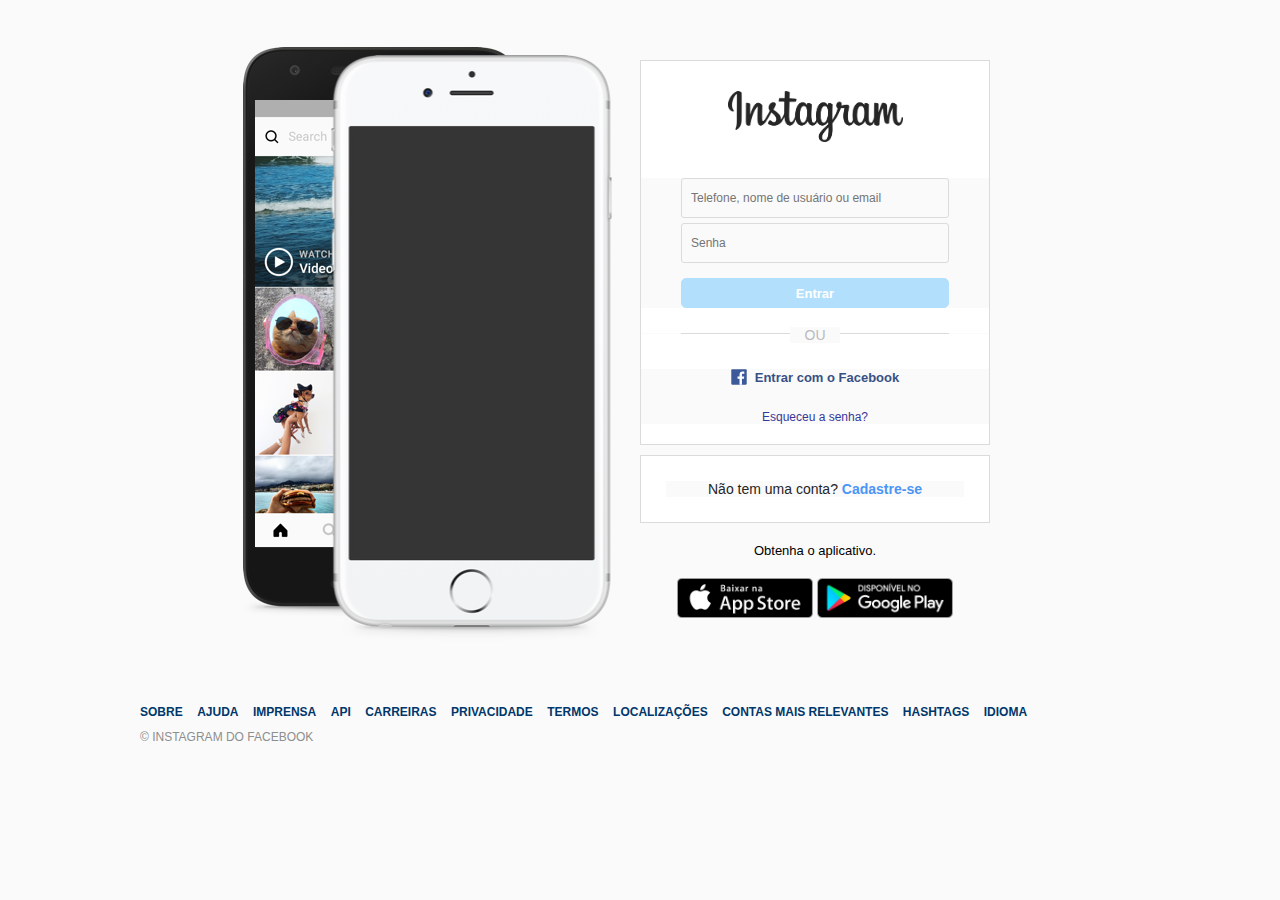
<file: Clone_Instagram/index.html>
<!DOCTYPE html>
<html lang="en">
<head>
  <meta charset="UTF-8">
  <meta name="viewport" content="width=device-width, initial-scale=1.0, maxmum-scale=1, user-scalable=no">
  <title>Instagram</title>
  <link rel="shortcut icon" href="img/favicon.png" />
  <link rel="stylesheet" href="css/styles.css">
</head>
<body>
  <main>
    <div id="main-container">
      <!-- BANNER LATERAL -->
      <div id="banner-container">
        <img src="img/imagem_cel_exterior.png" alt="Crie uma conta no Instagram">
      </div>
      <!-- FORM DE LOGIN E REGISTRO -->
      <div id="form-container">
        <div id="form-box">
          <img id="logo-insta" src="img/logo_instagram.png" alt="Instagram">
          <form id="login-form">
            <input type="text" name="username" placeholder="Telefone, nome de usuário ou email">
            <input type="password" name="password" placeholder="Senha">
            <input type="submit" value="Entrar">
          </form>
          <div class="separator">
            <div class="line"></div>
            <span>Ou</span>
          </div>
          <div id="other-links">
            <div id="facebook-login">
              <a href="#">
                <img src="img/logo_facebook.svg" alt="Facebook">
                <span>Entrar com o Facebook</span>
              </a>
            </div>
            <div id="forgot-pass">
              <a href="#">Esqueceu a senha?</a>
            </div>
          </div>
        </div>
        <div id="register-container">
          <p>Não tem uma conta? <a href="#">Cadastre-se</a></p>
        </div>
        <div id="get-app-container">
          <p>Obtenha o aplicativo.</p>
          <a href="#">
            <img src="img/botao_apple.png" alt="Apple Store">
          </a>
          <a href="#">
            <img src="img/botao_google_play.png" alt="Google Play">
          </a>
        </div>
      </div>
    </div>
  </main>
  <!-- RODAPÉ E LINKS DE NAVEGAÇÃO -->
  <footer>
    <nav>
      <ul id="footer-links">
        <li><a href="#">Sobre</a></li>
        <li><a href="#">Ajuda</a></li>
        <li><a href="#">Imprensa</a></li>
        <li><a href="#">API</a></li>
        <li><a href="#">Carreiras</a></li>
        <li><a href="#">Privacidade</a></li>
        <li><a href="#">Termos</a></li>
        <li><a href="#">Localizações</a></li>
        <li><a href="#">Contas mais relevantes</a></li>
        <li><a href="#">Hashtags</a></li>
        <li><a href="#">Idioma</a></li>
      </ul>
    </nav>
    <p id="copyright">&copy; Instagram do Facebook</p>
  </footer>
</body>
</html>
</file>
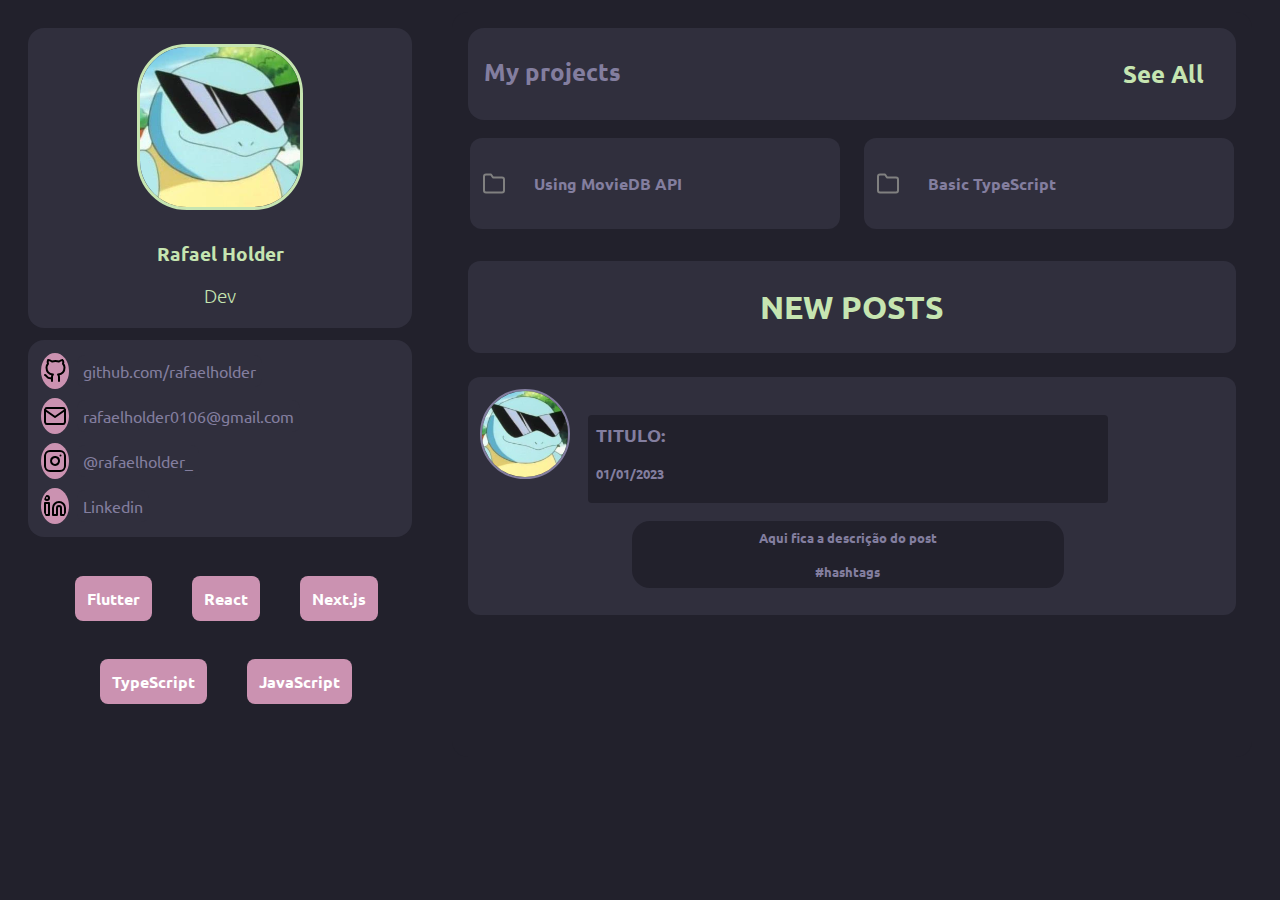
<file: Portifolio/index.html>
<!DOCTYPE html>
<html lang="en">
<head>
    <meta charset="UTF-8">
    <meta http-equiv="X-UA-Compatible" content="IE=edge">
    <meta name="viewport" content="width=device-width, initial-scale=1.0">
    <link rel="stylesheet" type="text/css" href="styles.css">
    <link rel="preconnect" href="https://fonts.googleapis.com">
    <link rel="preconnect" href="https://fonts.gstatic.com" crossorigin>
    <link rel="preconnect" href="https://fonts.googleapis.com">
    <link rel="preconnect" href="https://fonts.gstatic.com" crossorigin>
    <link rel="preconnect" href="https://fonts.googleapis.com">
    <link rel="preconnect" href="https://fonts.gstatic.com" crossorigin>
    <link href="https://fonts.googleapis.com/css2?family=Roboto:ital,wght@0,100;0,400;0,500;0,700;1,100;1,400&family=Ubuntu:ital,wght@0,300;0,400;0,500;0,700;1,400&display=swap" rel="stylesheet">
    <link rel="preconnect" href="https://fonts.googleapis.com">
    <link rel="preconnect" href="https://fonts.gstatic.com" crossorigin>
    <STYLE>a {text-decoration: none;} </STYLE>
    <title>Meu Portifolio</title>
</head>

<body> 
    <div class="principal">
        
        <div class="container-aside">
            <ul>
                <div class="profile"> 
                    <center>
                        <img class="profile-img" src="assets/test-photo.jpg" alt="">
                        <h3>
                            Rafael Holder 
                            <p>Dev</p> 
                        </h3>
                    </center>
                </div>
                <div class="contact"> 
                    <li class="contact-li"> 
                        <img src="assets/github.svg" alt="Github logo">
                        <a href="https://github.com/rafaelholder" target="_blank"> github.com/rafaelholder </a>
                        
                    </li>
                    <li class="contact-li"> 
                        <img src="assets/mail.svg" alt="Github logo">
                        <a 
                            onclick="{alert('Entrando em contato...')}" 
                            href="https://mail.google.com/mail/u/1/#inbox?compose=CllgCJfpKbMsShmmGGwBdDHHzxLJwlZfwjggcwFkkgnVDQpDBtgFLxlBPpWXcSTvQwPTfnwJsWL" 
                            target="_blank"> rafaelholder0106@gmail.com 
                        </a>
                    </li>
                    <li class="contact-li">
                        <img src="assets/instagram.svg" alt="Instagram logo">
                        <a href=" https://www.instagram.com/rafaelholder_/" target="_blank"> @rafaelholder_</a>
                    </li>
                    <li class="contact-li"> 
                        <img src="assets/linkedin.svg" alt="linkedin logo">
                        <a href="https://github.com/rafaelholder" target="_blank"> Linkedin </a>
                    </li> 
                </div>
                <center>
                    <div class="tecnologias">
                        <li class="row"> 
                            <a 
                                href="https://github.com/rafaelholder?tab=repositories&q=Flutter&type=&language=&sort=" 
                                target="_blank">
                                <h3>
                                    Flutter
                                </h3>
                            </a>
                            <a 
                                href="https://github.com/rafaelholder?tab=repositories&q=React&type=&language=&sort=" 
                                target="_blank">
                                <h3>
                                    React
                                </h3>
                            </a>
                            <a 
                                href="https://github.com/rafaelholder?tab=repositories&q=Next+js&type=&language=&sort=" 
                                target="_blank">
                                <h3>
                                    Next.js
                                </h3>
                            </a>
                           
                        </li>
                        <li class="row"> 
                            <a 
                                href="https://github.com/rafaelholder?tab=repositories&q=TypeScript&type=&language=&sort=" 
                                target="_blank">
                                <h3>
                                    TypeScript
                                </h3>
                            </a>
                            <a 
                                href="https://github.com/rafaelholder?tab=repositories&q=JavaScript&type=&language=&sort=" 
                                target="_blank">
                            <h3>
                                JavaScript
                            </h3>
                        </a>
                        </li>
                        <li class="row"> 
                        
                        </li> 
                    </div>
                </center>
            </ul>
        </div>
        

        <div class="container-principal">
            <div class="my-projects">
                <h2>My projects </h2> 
                <a href="https://github.com/rafaelholder?tab=repositories" target="_blank"> 
                    <h2>See All</h2>
                </a>          
            </div>

            <div class="container-recent-projects">
                <div class="recent-projects">
                    <img src="assets/folder.svg" alt="Folder_Img">
                    <h4> 
                        <a href="https://github.com/rafaelholder/API_the_movie_DB" target="_blank">
                            Using MovieDB API
                        </a> 
                    </h4>
                </div>
                <div class="recent-projects">
                    <img src="assets/folder.svg" alt="Folder_Img">
                    <h4> 
                        <a href="https://github.com/rafaelholder/TypeScript_HelloWorld" target="_blank">
                            Basic TypeScript
                        </a> 
                    </h4>
                </div>
            </div>

            <div class="new-posts-title">
                <h1>new posts</h1>
            </div>

            <div class="recent-posts">
                <img src="assets/test-photo.jpg" alt="">
                <div class="recent-posts-text">
                    <h3>
                        titulo:
                        <p>01/01/2023</p>
                    </h3>
                    <center>
                        <h4>
                            Aqui fica a descrição do post
                            <br/> 
                            <!-- br usado para quebrar linha -->
                            <br/>
                            #hashtags
                        </h4>
                    </center>
                </div>
            </div>

        </div>

    </div>
    
</body>
</html>
</file>
<file: Clone_Instagram/css/styles.css>
/* GENERAL */
* {
  margin: 0;
  padding: 0;
  box-sizing: border-box;
  font-family: Helvetica;
  background-color: #FAFAFA;
}

/* CONTAINERS */
#main-container {
  display: flex;
  flex-direction: row;
  margin-top: 30px;
}

#banner-container,
#form-container {
  flex: 1 1 0;
  width: 50%;
}

#banner-container {
  text-align: right;
}

#banner-container img {
  margin-right: -15px;
}

#form-container {
  text-align: center;
}

/* LOGIN FORM */
#form-box {
  background-color: #FFF;
  border: 1px solid #DBDBDB;
  width: 350px;
  margin-top: 30px;
}

#form-box #logo-insta {
  width: 175px;
  height: 51px;
  margin: 30px auto 12px;
  background-color: #FFF;
}

#login-form {
  margin-top: 20px;
}

#login-form input {
  display: block;
  font-size: 12px;
  padding: 12px 9px;
  background-color: #FAFAFA;
  border: 1px solid #DBDBDB;
  border-radius: 3px;
  width: 268px;
  margin: 5px auto;
}

#login-form input[type="submit"] {
  background-color: #B2DFFC;
  color: #FFF;
  margin-top: 15px;
  border-radius: 5px;
  border-color: #B2DFFC;
  height: 30px;
  font-size: 13px;
  padding: 0;
  font-weight: bold;
}

/* SEPARADOR */
.separator {
  position: relative;
}

.separator .line {
  border-top: 1px solid #DBDBDB;
  width: 268px;
  margin: 25px auto 35px auto;
}

.separator span {
  position: absolute;
  text-transform: uppercase;
  color: #BBB;
  top: -6px;
  width: 50px;
  left: 50%;
  margin-left: -25px;
  font-size: 14px;
}

/* FACEBOOK LOGIN */

#facebook-login {
  margin-bottom: 25px;
}

#facebook-login a {
  text-decoration: none;
  color: #385185;
  display: flex;
  align-items: center;
  justify-content: center;
}

#facebook-login img {
  width: 16px;
  height: 16px;
  margin-right: 8px;
}

#facebook-login span {
  font-weight: bold;
  font-size: 13px;
  margin-top: 1px;
}


/* ESQUECEU A SENHA */

#forgot-pass {
  margin-bottom: 20px;
  font-size: 12px;
}

#forgot-pass a {
  text-decoration: none;
  color: #373799;
}

/* CHAMADA CADASTRO */

#register-container {
  background-color: #FFF;
  border: 1px solid #DBDBDB;
  width: 350px;
  margin-top: 10px;
  padding: 25px;
}

#register-container p {
  font-size: 14px;
  color: #262626;
}

#register-container a {
  color: #4A95F6;
  font-weight: bold;
  text-decoration: none;
}

/* OBTER O APP */

#get-app-container {
  text-align: center;
  width: 350px;
}

#get-app-container p {
  margin: 20px 0;
  font-size: 13px;
}

#get-app-container a {
  text-decoration: none;
}

#get-app-container img {
  width: 136px;
  height: 40px;
}

/* RODAPÉ */

footer {
  text-align: left;
  width: 1000px;
  margin: 50px auto;
}

footer nav {
  display: inline-block;
}

footer #footer-links {
  list-style: none;
}

footer #footer-links li {
  display: inline-block;
  text-transform: uppercase;
  margin-right: 10px;
}

#footer-links a {
  text-decoration: none;
  color: #00376b;
  font-size: 12px;
  font-weight: bold;
}

#copyright {
  font-size: 12px;
  text-transform: uppercase;
  color: #8e8e8e;
  margin-top: 10px;
}

/* MOBILE */

@media(max-width: 450px) {

  #banner-container {
    display: none;
  }

  #main-container,
  #form-box {
    margin-top: 0;
  }

  #form-container, 
  #form-box, 
  #register-container,
  #get-app-container {
    width: 100%;
    border: none;
  }

  footer {
    width: 90%;
    text-align: center;
  }

  #footer-links li {
    margin-bottom: 10px;
  }

}
</file>
<file: Portifolio/styles.css>
*{
    --background: #22212C;
    --text-primary: #837E9F;
    --text-secondary: #CB92B1;
    --primary: #CB92B1;
    --secondary: #c6e5b1; 

    --bg-cards: #302F3D;
    
    font-family: 'Ubuntu', 'Roboto', sans-serif;
}

html, body, ul {
    background-color: var(--background);
	margin: 0;
	padding: 0;
	font-family: 'Merriweather Sans', sans-serif;
}

.principal{
    display: flex;
    flex-direction: row;
}

.container-principal {
    text-align: center;
    width: 60%;
    float: right;
    display: flex;
    flex-direction: column;
    margin: 12px;
    padding: 16px;
    border-radius: 16px;
    background-color: var(--background);
    border: none;
}

/* my projects and github linking */
.my-projects{
    background-color:var(--bg-cards);
    display: flex;
    flex-direction: row;
    justify-content: space-between;
    border-radius: 16px;
    padding: 8px 16px;
    color: var(--text-primary);
}
.my-projects a{
    border-radius: 12px;
    padding-left: 16px;
    padding-right: 16px;
    text-decoration: none;
    color: var(--secondary);
    transition: 1.2s;
}
.my-projects a:hover{
    background-color: var(--background);
}


/* Showing projects */
.container-recent-projects{
    display: flex;
    flex-direction: row;
    justify-content: space-between;
    margin-top: 18px;
    color: var(--text-primary);
}

.recent-projects{
    display: flex;
    flex-direction: row;
    width: 45%;
    background-color: var(--bg-cards);
    padding: 12px;
    margin-right: 2px;
    margin-left: 2px;
    border-radius: 12px;
}
.recent-projects img{
    color: #837E9F;
    filter: invert(50%) ;
}
.recent-projects h4, a{
    text-decoration: none;
    color: var(--text-primary);
    margin-left: 12px;
    padding: 2px;
    transition: 1.2s;
}
.recent-projects a:hover{
    border-radius: 4px;
    background-color: var(--background);
}



/* Recent posts title container */
.new-posts-title{
    background-color:var(--bg-cards);
    display: flex;
    flex-direction: row;
    justify-content: space-between;
    border-radius: 12px;
    padding: 4px 16px;
    margin-top: 32px;
    color: var(--secondary);
    font-size: 16px;
    text-transform: uppercase;
    justify-content: center;
}

/* Recents Posts containerl, img and content */
.recent-posts{
    height: 30%;
    margin-top: 24px;
    padding: 12px;
    display: flex;
    flex-direction: row;
    border-radius: 12px;
    background-color: var(--bg-cards);
    justify-content: flex-start;
}

.recent-posts img{
    border-radius: 50%;
    height: 40%;
    border: 2px solid var(--text-primary);
}

.recent-posts-text{
    width: 70%;
    text-align: left;
    color: var(--text-primary);
    padding: 8px;
    margin-left: 10px;
    border-radius: 6px;
}
.recent-posts-text h3{ /* title format */
    background-color: var(--background);
    border-radius: 4px;
    padding: 8px;
    font-size: 18px;
    text-transform: uppercase;
}
.recent-posts-text p{ /* date format */
    margin-top: 18px;
    font-size: 13px;
}
.recent-posts-text h4{
    padding: 8px;
    background-color: var(--background);
    width: 80%;
    border-radius: 18px;
    font-size: 13px;
}



/* CONTAINER LATERAL */
.container-aside {
    width: 30%;
    float: left;
    display: flex;
    flex-direction: column;
	position: relative;
    margin: 12px;
    padding: 16px;
    border-radius: 16px;
}

/* PROFILE PICTURE */
.profile{
    justify-content: center;
    border-radius: 16px;
    padding: 4px;
    color: #c6e5b1;  
    background-color: var(--bg-cards);
}
.profile h3{
    font-weight: 700;
    align-items: center;
    margin: 16px;
    justify-content: center;
      
}
.profile p{
    font-weight: 300;
    align-items: center;
    margin: 16px;
    justify-content: center;
     
}
.profile-img {
    margin: 12px;
    justify-content: center;
    border: 3px solid var(--secondary);
    border-radius: 30%;
    width: 160px;
}

/* CONTACT PAGE. Github, email, etc */
.contact{
    margin-top:12px ;
    margin-bottom: 12px;
    padding: 8px;
    background-color: var(--bg-cards);
    /* border: 1px solid var(--text-secondary); */
    border-radius: 16px;
}

.contact a{
    font-size: 16px;
    margin: 2px;
    padding: 6px;
    border-radius: 8px;
    background-color: var(--bg-cards);
    color: var(--text-primary);
    transition: 1.2s;
}
.contact a:hover{
    color: #fff;
    background-color: var(--background);
    opacity: 0.7;
}

.contact-li{
    display: flex;
    flex-direction: row;
    margin: 1px; 
    padding: 4px;
    border: 1px  ;
    color: aliceblue;
    text-align: justify;
    list-style-type: none;   
}
.contact-li img{
    margin-right: 6px;
    background-color: var(--primary);
    border-radius: 50%;
    padding: 2px;
    border: none;
}

/* Knows techs with github linking */
.tecnologias {
    display: flex;
    flex-direction: column;
    align-items: center;
    margin-top: 12px;
    padding: 8px;
}

.row{
    max-height: 200px;
    max-width: 500px;
    display: flex;
    flex-direction: row;
    margin: 1px; 
    padding: 4px;
    border: 1px  ;
    text-align: left;
    list-style-type: none;
}
.row h3 {
    font-size: 16px;
    text-anchor: end;
    color: #fff;
    background-color: var(--primary);
    border: none;
    border-radius: 8px;
    padding: 12px;
    margin: 12px;
    cursor: pointer;
    transition: 1.2s;
}
.row h3:hover {
    font-size: 24px;
    background-color: var(--text-primary);
}
</file>
